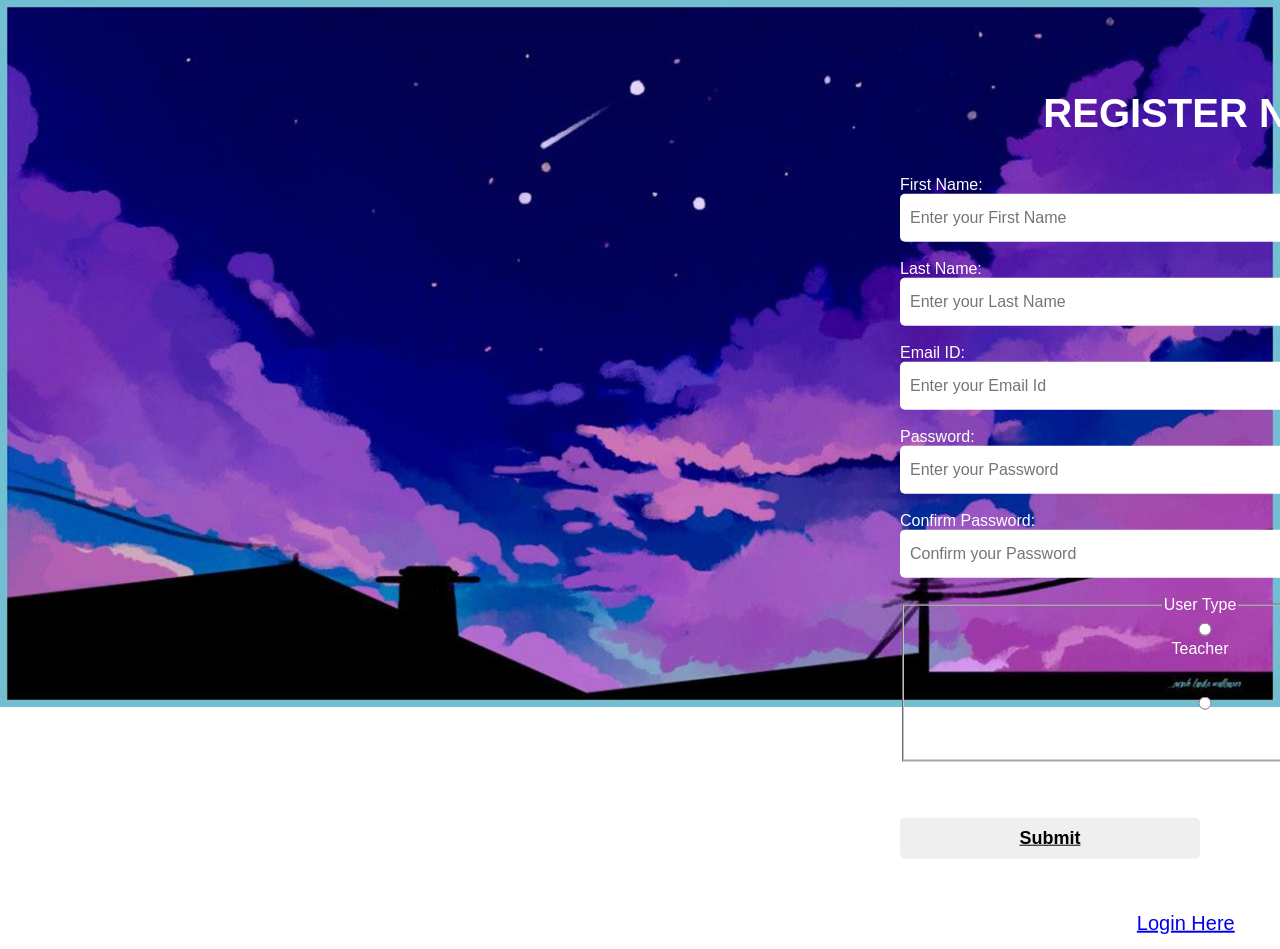
<file: index.html>
<!DOCTYPE html>
<html lang="en">
<head>
   <title>Registration form</title>
   <link rel="stylesheet" type="text/css" href="regstyle.css">
</head>
<body>

    
<div class="login-form">
      <form action="register2.php" method="post">
        

          <h1>Register now</h1>
        <label for="firstname">First Name: </label>
      <input type="text" id="firstname" name="firstname" required placeholder="Enter your First Name"><br><br>
        
      <label for="lastname">Last Name: </label>
      <input type="text" id="lastname" name="lastname" required placeholder="Enter your Last Name"><br><br>
   
        <label for="email">Email ID: </label>
      <input type="email" id="email" name="email" required placeholder="Enter your Email Id"><br><br>
    
        <label for="password">Password: </label>
      <input type="password" id="password" name="password" required placeholder="Enter your Password"><br><br>
   
        <label for="cpassword">Confirm Password: </label>
      <input type="password" id="cpassword" name="cpassword" required placeholder="Confirm your Password"><br><br>
        <fieldset  style="text-align: center;">
        <legend><label for="usertype">User Type</label></legend>
        
        <label for="teacher">
            <input type="radio" id="teacher" name="usertype" value="Teacher" style="vertical-align:left;">Teacher</label><br><br> <br>
        <label for="student">
            <input type="radio" id="student" name="usertype" value="Student" class="radio-inline">Student</label></section><br><br>
        </fieldset><br> <br>
      <button><a href="loginform.html" style="color: black;">Submit</a></button><br><br>
      <p>Already have an account? <a href="loginform.html">Login Here</a></p>

   </form>
</div>
</body>
</html>
</file>
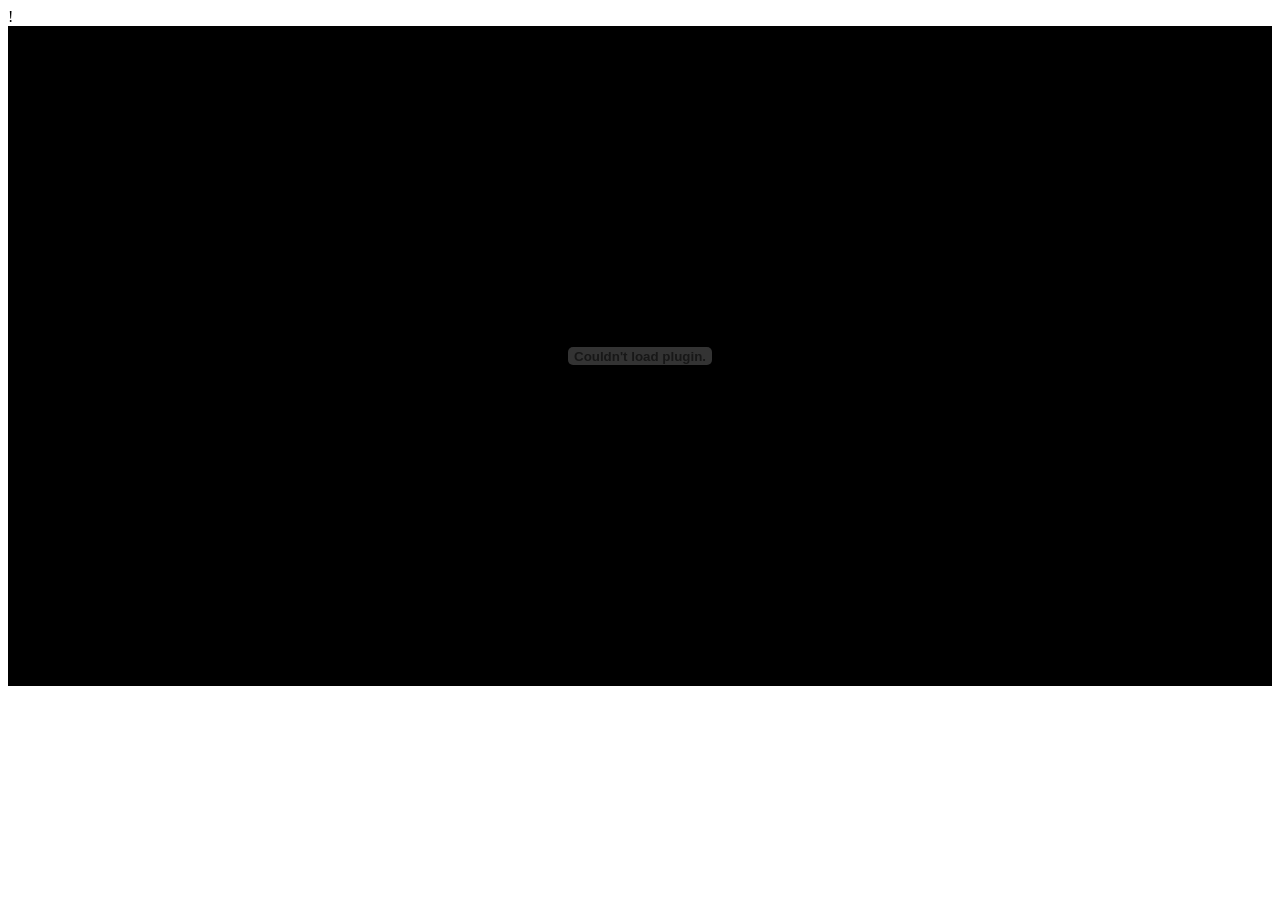
<file: analytics of algorithm.html>
!<!DOCTYPE html>
<html lang="en">
<head>
    <meta charset="UTF-8">
    <meta http-equiv="X-UA-Compatible" content="IE=edge">
    <meta name="viewport" content="width=device-width, initial-scale=1.0">
    <title>Notes of Msc-cs</title>
</head>
<body>
   
    <div align="center" style="background-color:black; height:660px">
        <embed style="width:90%; height:100%" src="design and analytics.pdf" type="APPLICATION/pdf"> </embed>
</div> 
</body>
</html>
</file>
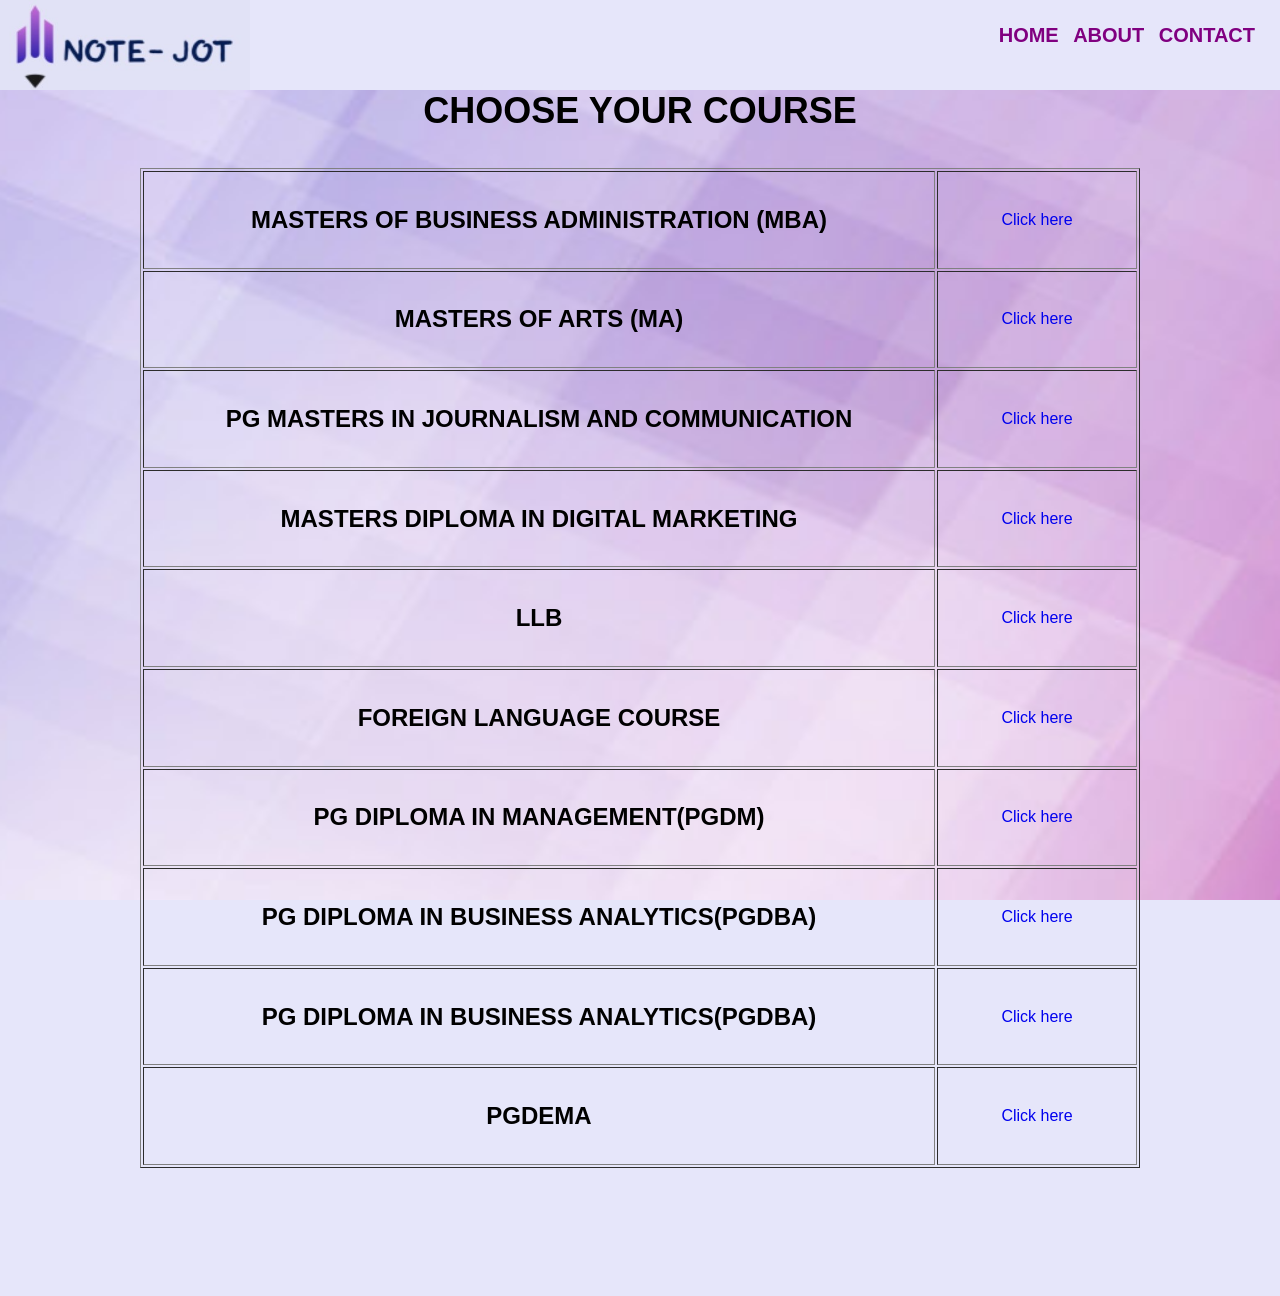
<file: Arts.html>
<!DOCTYPE html>
<html lang="en">
 <head>
   <meta charset="UTF-8">
   <meta name="viewport" content="width=device-width, initial-scale=1.0">
   <link type="text/css" rel="stylesheet" href="style3.css">
   <title> Science </title>
  
 </head>
 <body bgcolor="lavender">
  <nav>
      <img class="img" width=250
  height=100
  align="Center"
  src="logo 5.jpg">
      <ul>
      
          <li><a href="project9594.html" ><b>HOME</b></a></li>
          <li><a href=""><b>ABOUT</b></a></li>

          <li><a href="" ><b>CONTACT</b></a></li>
         
      </ul>
  </nav>

<section class="home1">
  <div >
     <div class="content-h1">
       <h1> CHOOSE YOUR COURSE</h1>
     </div>
  </div>
<br> <br>


<table border="1"  align="center"  style=" height: 1000px; width: 1000px; ">   
  <tr>
  <td>
 
    
      <h2 style="font-family: Arial, Helvetica, sans-serif; text-size-adjust: 50%; ">MASTERS OF BUSINESS ADMINISTRATION (MBA)</h2>
    </td><td style="width: 200px; text-align: center;">  
      <a  href="mtech.html" >Click here </a></td>
   
 </tr>  
  
<tr>
<td>

      <h2 style="font-family: Arial, Helvetica, sans-serif">MASTERS OF ARTS (MA)</h2>
 </td><td style="width: 200px; text-align: center;">
      <a  href="mtech.html">Click here  </a></td>



</tr>

<tr>
<td>

<div class="child1">
<h2 style="font-family: Arial, Helvetica, sans-serif">PG MASTERS IN JOURNALISM AND COMMUNICATION</h2></td>
     <td style="width: 200px; text-align: center;">
      <a  href="mtech.html">Click here </a></td>
    </div>

</tr>

<tr>
<td>

<div class="child1">
<h2 style="font-family: Arial, Helvetica, sans-serif">MASTERS  DIPLOMA IN DIGITAL MARKETING</h2></td>
     <td style="width: 200px; text-align: center;">
      <a  href="mtech.html">Click here  </a></td>
    </div>
</section>

</tr>


<tr><td>

<div class="child1">
<h2 style="font-family: Arial, Helvetica, sans-serif">LLB</h2></td>
     <td style="width: 200px; text-align: center;">
      <a  href="mtech.html">Click here  </a></td>
    </div>

</tr>
<tr><td>


<div class="child1">
<h2 style="font-family: Arial, Helvetica, sans-serif">FOREIGN LANGUAGE COURSE</h2></td>
     <td style="width: 200px; text-align: center;">
      <a  href="mtech.html">Click here </a></td>
    </div>


</tr>
<tr><td>

<div class="child1">
<h2 style="font-family: Arial, Helvetica, sans-serif">PG DIPLOMA IN  MANAGEMENT(PGDM)</h2></td>
     <td style="width: 200px; text-align: center;">
      <a href="mtech.html">Click here </a></td>
    </div>

</tr>
<tr>

<td>


<div class="child1">
<h2 style="font-family: Arial, Helvetica, sans-serif">PG DIPLOMA IN BUSINESS ANALYTICS(PGDBA)</h2></td>
     <td style="width: 200px; text-align: center;">
      <a  href="mca.html">Click here</a></td>
    </div>

</tr>
<tr><td>


<div class="child1">
<h2 style="font-family: Arial, Helvetica, sans-serif">PG DIPLOMA IN BUSINESS ANALYTICS(PGDBA)</h2></td>
     <td style="width: 200px; text-align: center;">
      <a  href="mtech.html">Click here  </a></td>
    </div>

</tr>
<tr>
<td>

<div class="child1">
<h2 style="font-family: Arial, Helvetica, sans-serif">PGDEMA</h2></td>
     <td style="width: 200px; text-align: center;">
      <a  href="mca.html">Click here  </a></td>
    </div>
    

 
 </tr> </table></section>



</body>
</html>
</file>
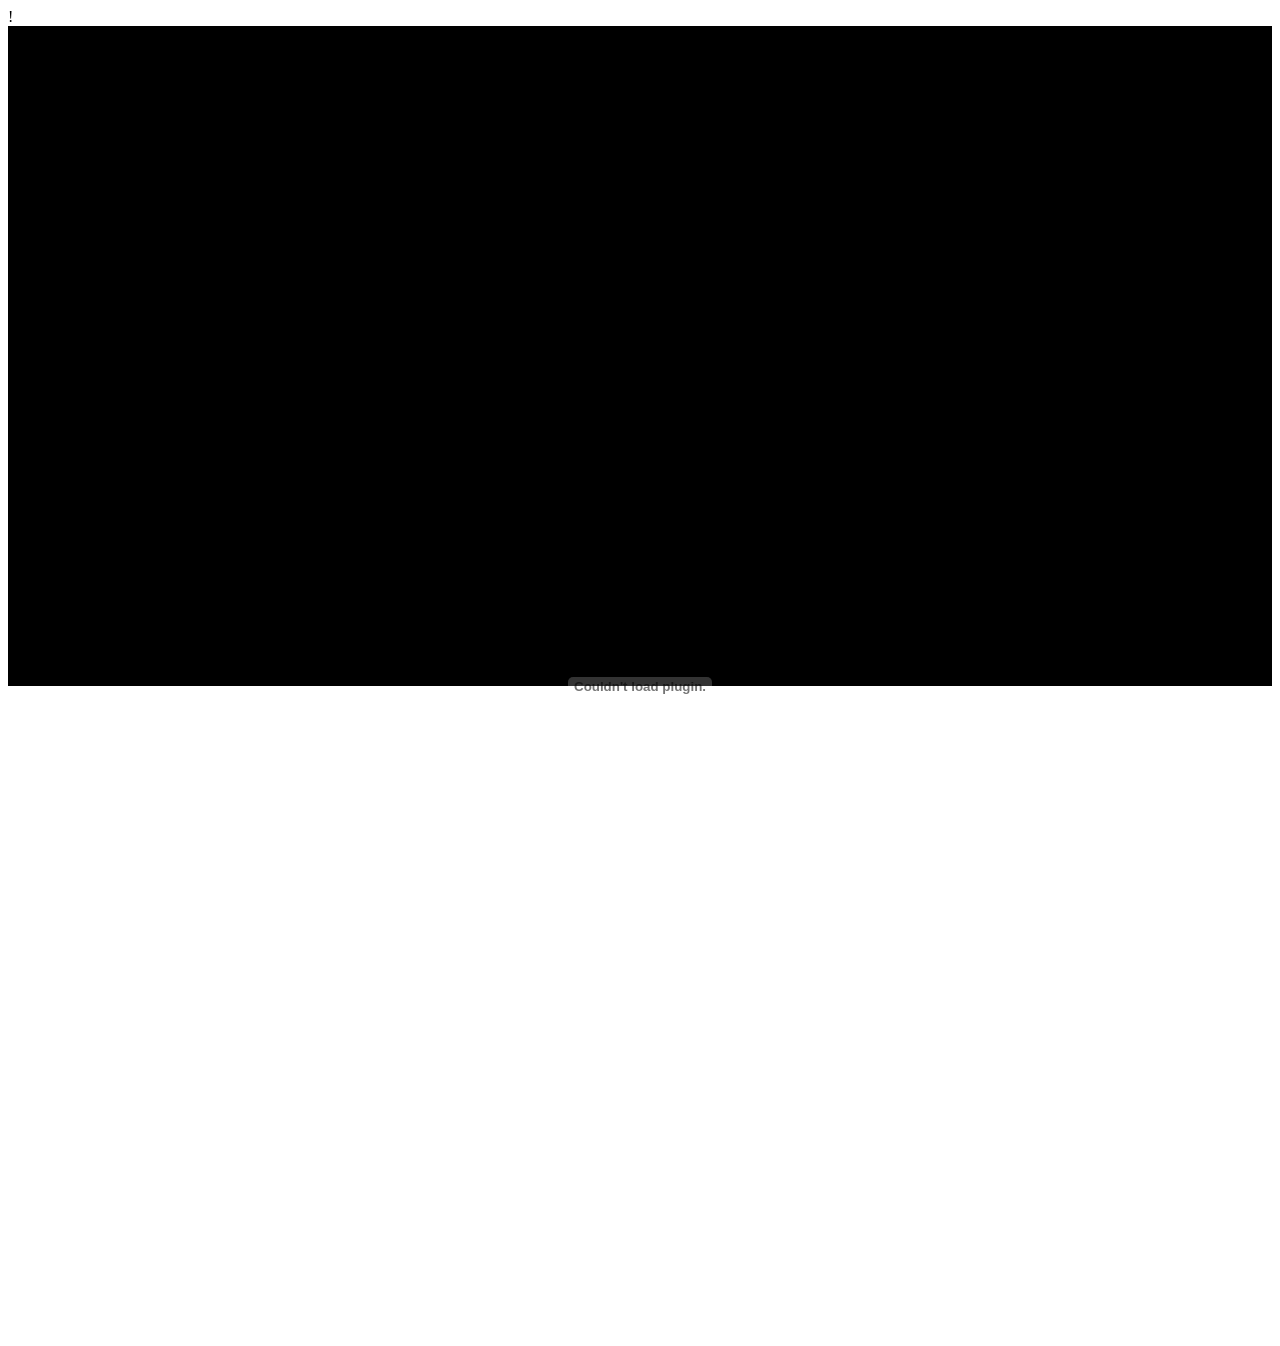
<file: bigdata.html>
!<!DOCTYPE html>
<html lang="en">
<head>
    <meta charset="UTF-8">
    <meta http-equiv="X-UA-Compatible" content="IE=edge">
    <meta name="viewport" content="width=device-width, initial-scale=1.0">
    <title>Notes of Msc-cs</title>
</head>
<body>
   
    <div align="center" style="background-color:black; height:660px">
        <embed style="width:100%; height:200%"src="bigdata.pdf" type="APPLICATION/pdf"> </embed>
</div> 
</body>
</html>
</file>
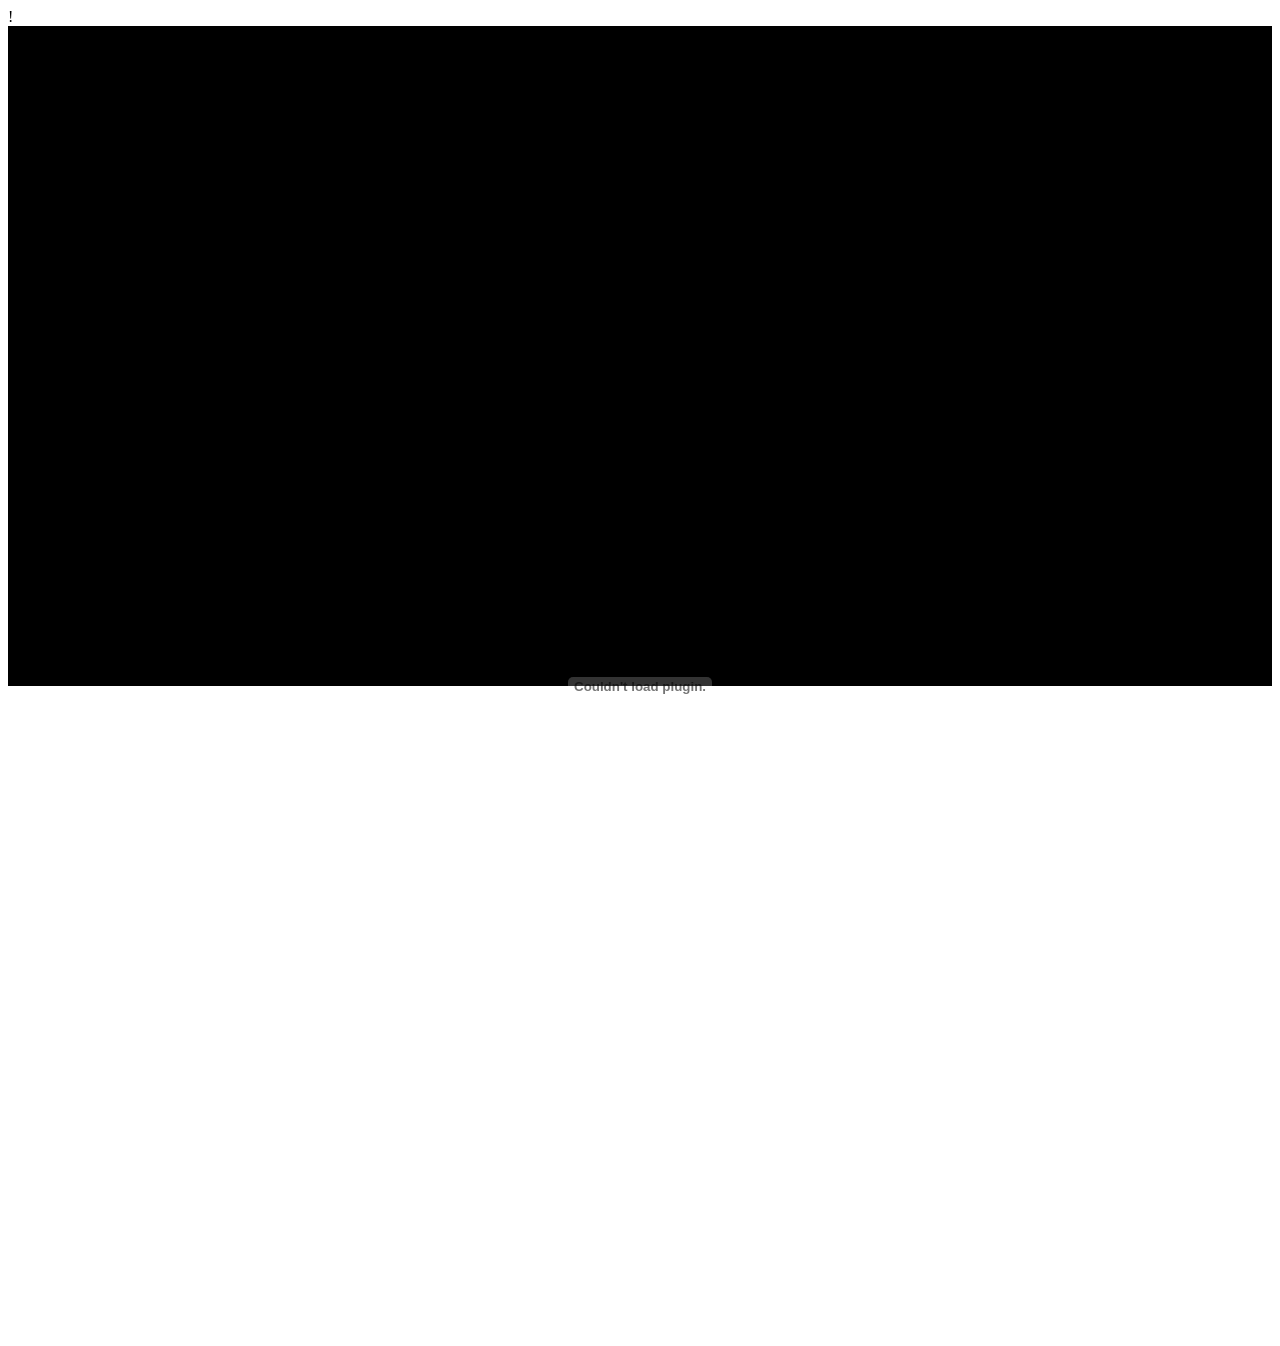
<file: Buisness economics.html>
!<!DOCTYPE html>
<html lang="en">
<head>
    <meta charset="UTF-8">
    <meta http-equiv="X-UA-Compatible" content="IE=edge">
    <meta name="viewport" content="width=device-width, initial-scale=1.0">
    <title>Notes of Msc-cs</title>
</head>
<body>
   
    <div align="center" style="background-color:black; height:660px">
        <embed style="width:100%; height:200%" src="network theory.pdf" type="APPLICATION/pdf"> </embed>
</div> 
</body>
</html>
</file>
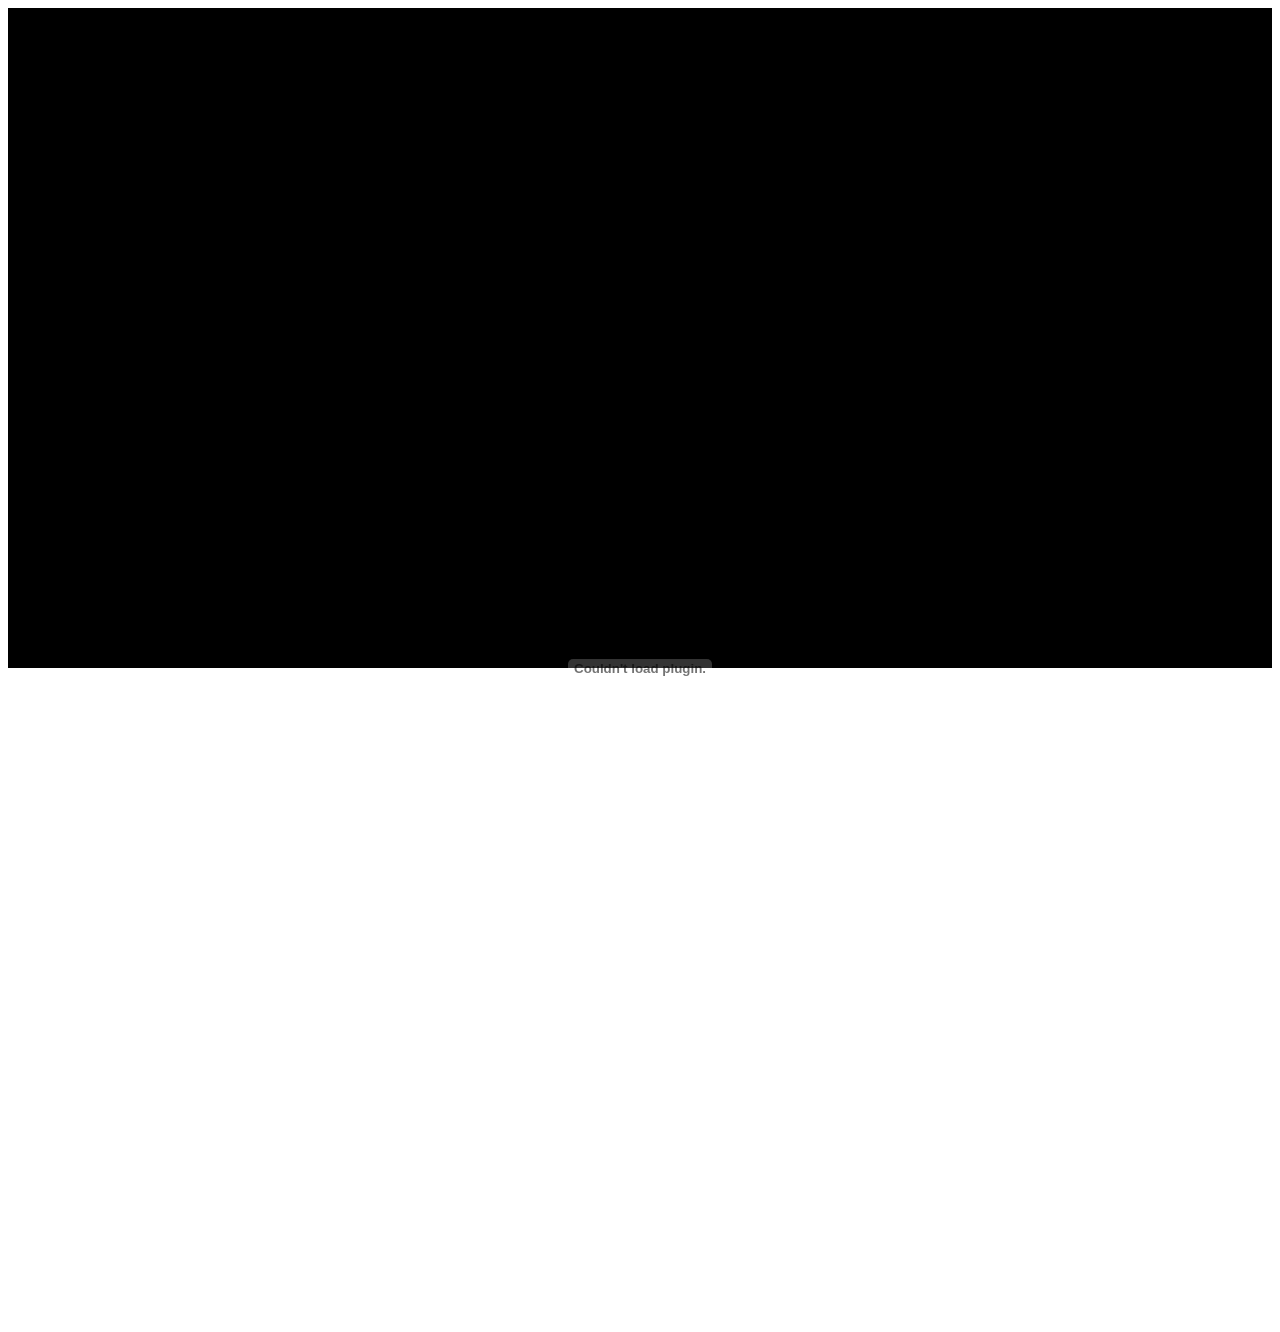
<file: cloud computing.html>
<!DOCTYPE html>
<html lang="en">
<head>
    <meta charset="UTF-8">
    <meta http-equiv="X-UA-Compatible" content="IE=edge">
    <meta name="viewport" content="width=device-width, initial-scale=1.0">
    <title>Notes of Msc-cs</title>
</head>
<body>
   
    <div align="center" style="background-color:black; height:660px">
        <embed style="width:100%; height:200%" src="cloud_computing_ebook.pdf" type="APPLICATION/pdf"> </embed>
</div> 
</body>
</html>
</file>
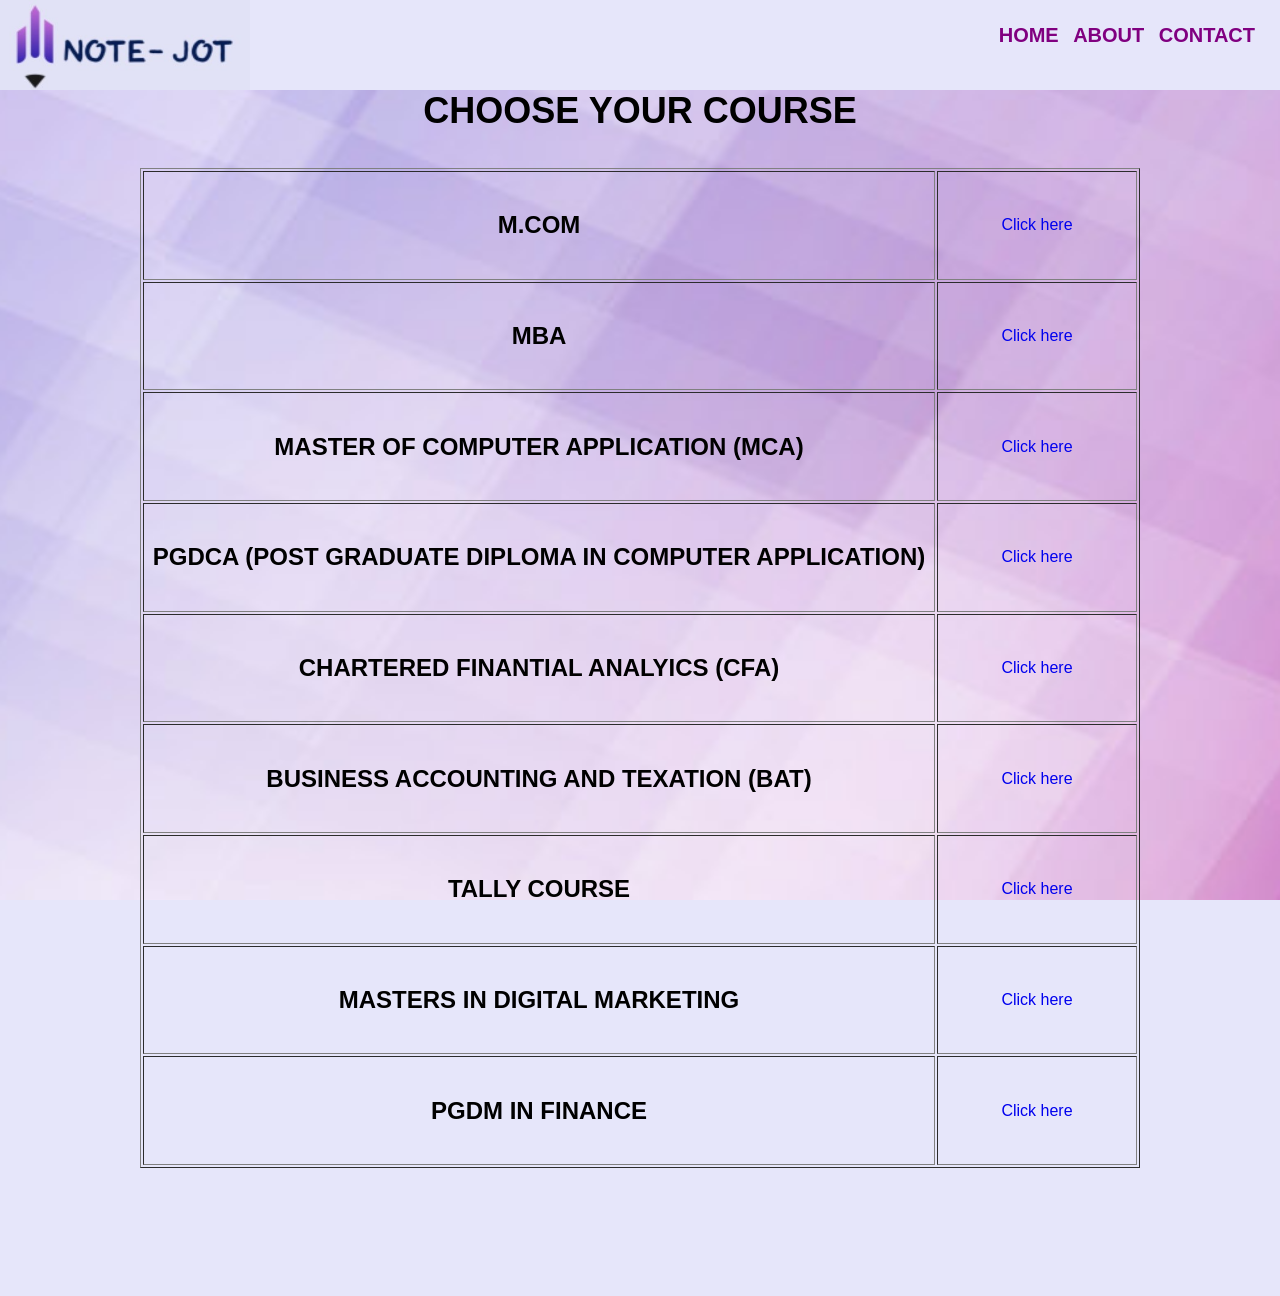
<file: commerce.html>
<!DOCTYPE html>
<html lang="en">
 <head>
   <meta charset="UTF-8">
   <meta name="viewport" content="width=device-width, initial-scale=1.0">
   <link type="text/css" rel="stylesheet" href="style3.css">
   <title> Science </title>
  
 </head>
 <body bgcolor="lavender">
  <nav>
      <img class="img" width=250
  height=100
  align="Center"
  src="logo 5.jpg">
      <ul>
      
          <li><a href="project9594.html" ><b>HOME</b></a></li>
          <li><a href=""><b>ABOUT</b></a></li>

          <li><a href="" ><b>CONTACT</b></a></li>
         
      </ul>
  </nav>

<section class="home1">
  <div >
     <div class="content-h1">
       <h1> CHOOSE YOUR COURSE</h1>
     </div>
  </div>
<br> <br>


<table border="1"  align="center"  style=" height: 1000px; width: 1000px; ">   
  <tr>
  <td>
 
    
      <h2 style="font-family: Arial, Helvetica, sans-serif; text-size-adjust: 50%; ">M.COM</h2>
    </td><td style="width: 200px; text-align: center;">  
      <a  href="mtech.html" >Click here </a></td>
   
 </tr>  
  
<tr>
<td>

      <h2 style="font-family: Arial, Helvetica, sans-serif">MBA</h2>
 </td><td style="width: 200px; text-align: center;">
      <a  href="mtech.html">Click here  </a></td>



</tr>

<tr>
<td>

<div class="child1">
<h2 style="font-family: Arial, Helvetica, sans-serif">MASTER OF COMPUTER APPLICATION (MCA)</h2></td>
     <td style="width: 200px; text-align: center;">
      <a  href="mtech.html">Click here </a></td>
    </div>

</tr>

<tr>
<td>

<div class="child1">
<h2 style="font-family: Arial, Helvetica, sans-serif">PGDCA (POST GRADUATE DIPLOMA IN COMPUTER APPLICATION)</h2></td>
     <td style="width: 200px; text-align: center;">
      <a  href="mtech.html">Click here  </a></td>
    </div>
</section>

</tr>


<tr><td>

<div class="child1">
<h2 style="font-family: Arial, Helvetica, sans-serif">CHARTERED FINANTIAL ANALYICS (CFA)</h2></td>
     <td style="width: 200px; text-align: center;">
      <a  href="mtech.html">Click here  </a></td>
    </div>

</tr>
<tr><td>


<div class="child1">
<h2 style="font-family: Arial, Helvetica, sans-serif">BUSINESS ACCOUNTING AND TEXATION (BAT)</h2></td>
     <td style="width: 200px; text-align: center;">
      <a  href="mtech.html">Click here </a></td>
    </div>


</tr>
<tr><td>

<div class="child1">
<h2 style="font-family: Arial, Helvetica, sans-serif">TALLY COURSE</h2></td>
     <td style="width: 200px; text-align: center;">
      <a href="mtech.html">Click here </a></td>
    </div>

</tr>
<tr>

<td>


<div class="child1">
<h2 style="font-family: Arial, Helvetica, sans-serif">MASTERS IN DIGITAL MARKETING</h2></td>
     <td style="width: 200px; text-align: center;">
      <a  href="mtech.html">Click here</a></td>
    </div>

</tr>
<tr><td>


<div class="child1">
<h2 style="font-family: Arial, Helvetica, sans-serif">PGDM IN FINANCE</h2></td>
     <td style="width: 200px; text-align: center;">
      <a  href="mtech.html">Click here  </a></td>
    </div>

</tr>
</table></section>



</body>
</html>
</file>
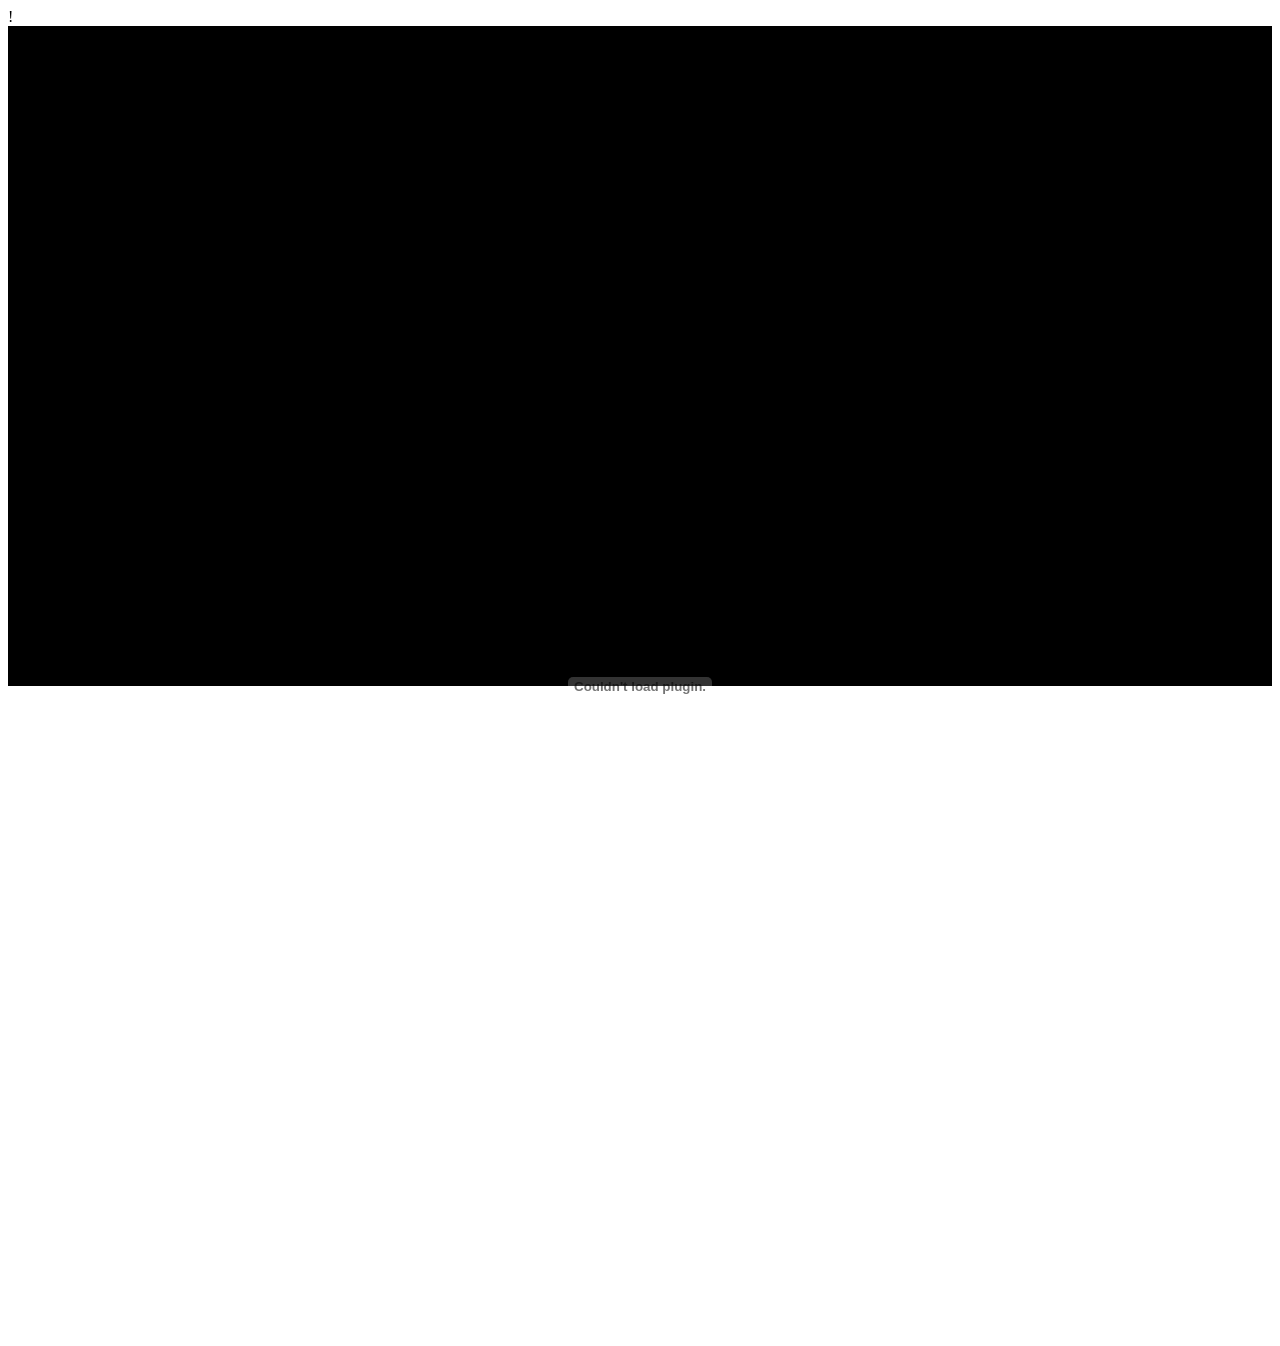
<file: compuer netwoking.html>
!<!DOCTYPE html>
<html lang="en">
<head>
    <meta charset="UTF-8">
    <meta http-equiv="X-UA-Compatible" content="IE=edge">
    <meta name="viewport" content="width=device-width, initial-scale=1.0">
    <title>Notes of Msc-cs</title>
</head>
<body>
   
    <div align="center" style="background-color:black; height:660px">
        <embed style="width:100%; height:200%" src="computer networking.pdf" type="APPLICATION/pdf"> </embed>
</div> 
</body>
</html>
</file>
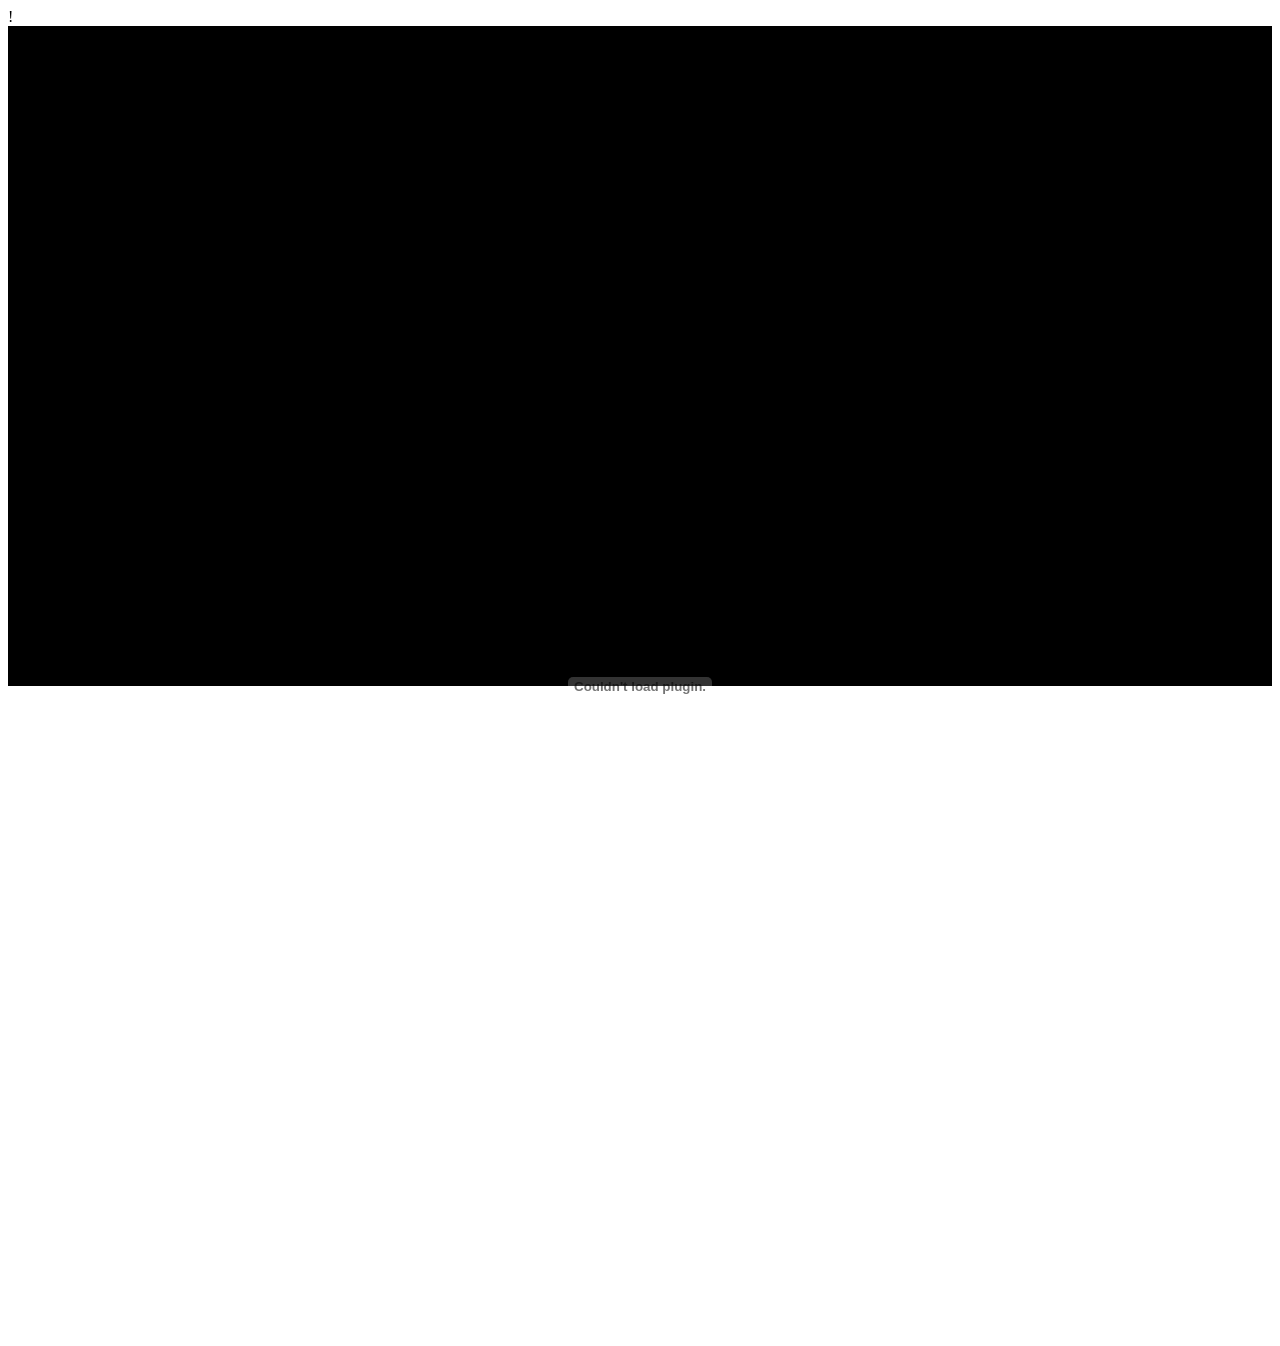
<file: control system.html>
!<!DOCTYPE html>
<html lang="en">
<head>
    <meta charset="UTF-8">
    <meta http-equiv="X-UA-Compatible" content="IE=edge">
    <meta name="viewport" content="width=device-width, initial-scale=1.0">
    <title>Notes of Msc-cs</title>
</head>
<body>
   
    <div align="center" style="background-color:black; height:660px">
        <embed style="width:100%; height:200%" src="computer networking.pdf" type="APPLICATION/pdf"> </embed>




</div> 
</body>
</html>
</file>
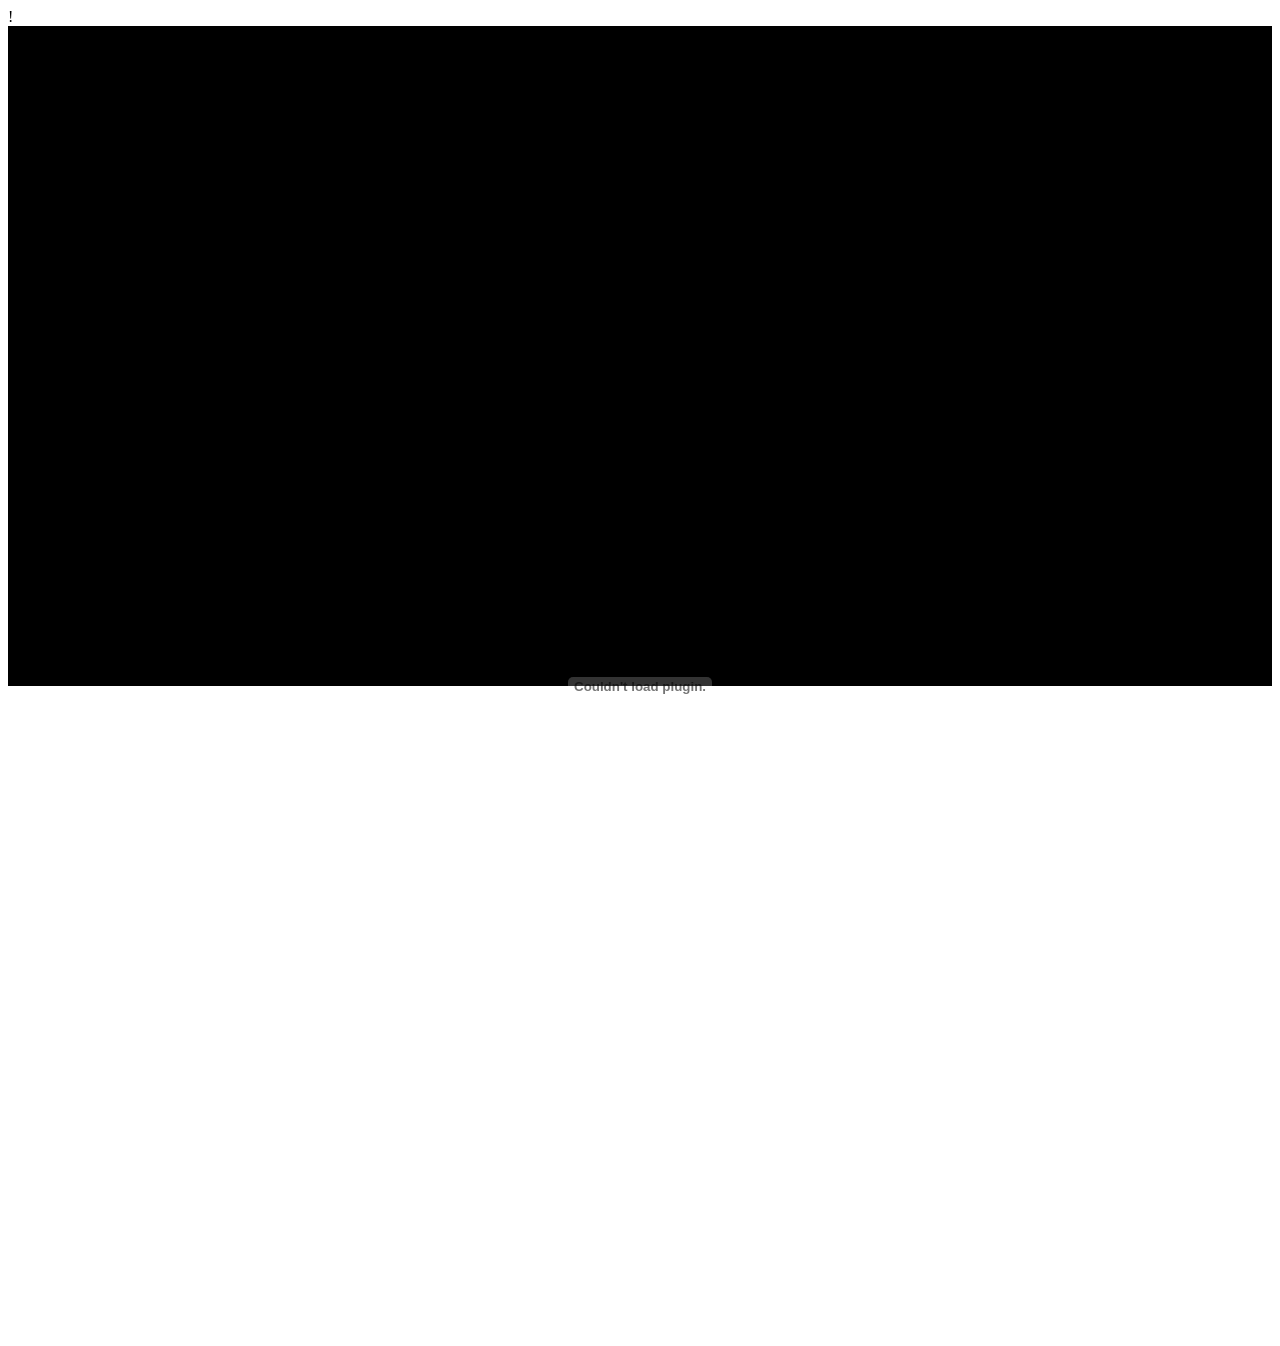
<file: HEMaths.html>
!<!DOCTYPE html>
<html lang="en">
<head>
    <meta charset="UTF-8">
    <meta http-equiv="X-UA-Compatible" content="IE=edge">
    <meta name="viewport" content="width=device-width, initial-scale=1.0">
    <title>Notes of Msc-cs</title>
</head>
<body>
   
    <div align="center" style="background-color:black; height:660px">
        <embed style="width:100%; height:200%"src="Higher Engineering Mathematics - John Bird.pdf" type="APPLICATION/pdf"> </embed>
</div> 
</body>
</html>
</file>
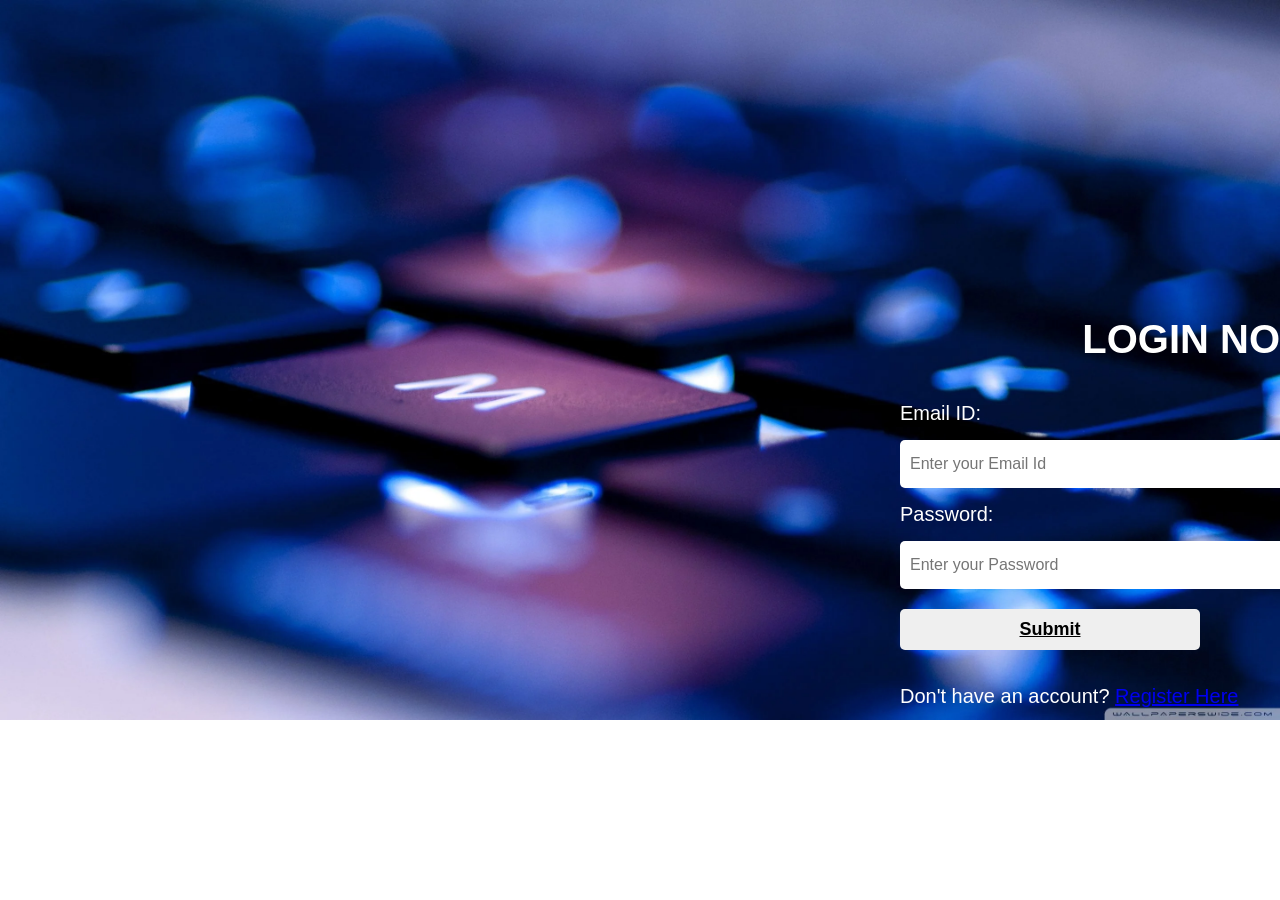
<file: loginform.html>
<!DOCTYPE html>
<html lang="en">
<head>
    <meta charset="UTF-8">
    <meta http-equiv="X-UA-Compatible" content="IE=edge">
    <meta name="viewport" content="width=device-width, initial-scale=1.0">
    <title>Login form</title>
    <link rel="stylesheet" type="text/css" href="loginstyle.css">
</head>


<body>

    <div class="login-form">
      <form action="login.php" method="post">
        
        <h1>Login now</h1>
        <label for="lemail"><p>Email ID:</p> </label>
      <input type="email" id="lemail" name="lemail" required placeholder="Enter your Email Id">
    
        <label for="lpassword"><p>Password: </p></label>
      <input type="password" id="lpassword" name="lpassword" required placeholder="Enter your Password">
    
   <button><a href="project4847.html" style="color: black;">Submit</a></button>
   <p>Don't have an account? <a href="register_form.html">Register Here</a></p>
   </form>
   </div>
</body>
</html>
</file>
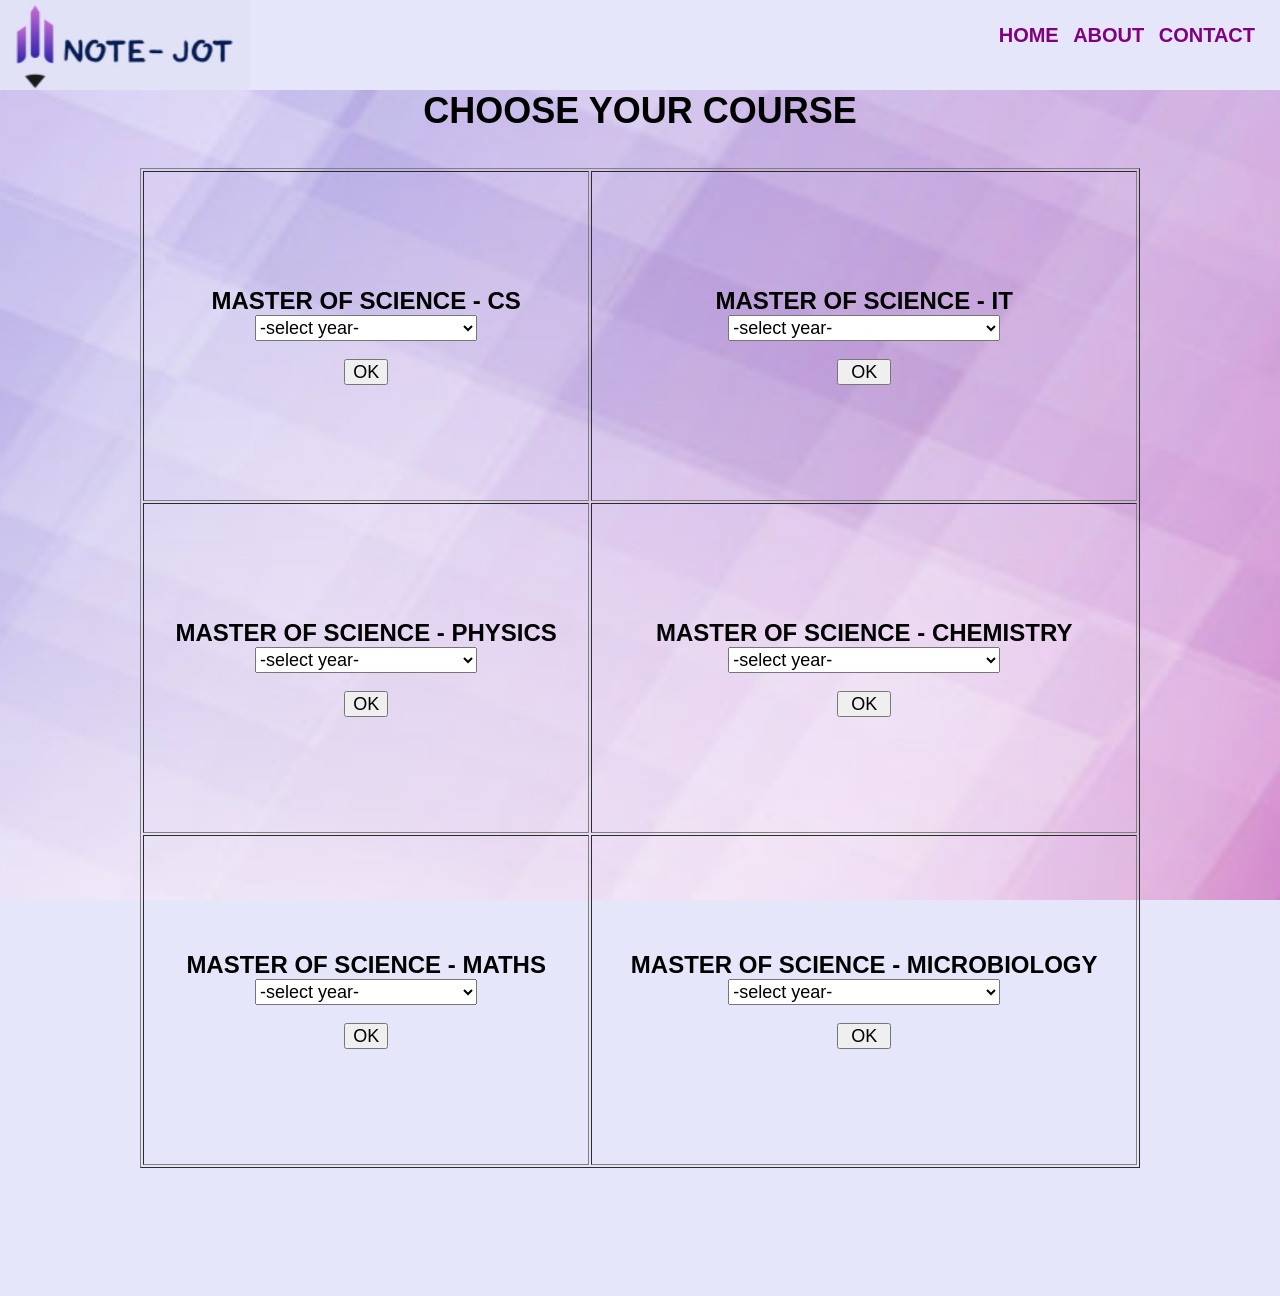
<file: msc.html>
<!DOCTYPE html>
<html lang="en">
<head>
    <meta charset="UTF-8">
    <meta http-equiv="X-UA-Compatible" content="IE=edge">
    <meta name="viewport" content="width=device-width, initial-scale=1.0">
    <link type="text/css" rel="stylesheet" href="style3.css">
    <title>MSC</title>

</head>
<script>
  function msccs()
   {
    var rd1=document.getElementById("rd1");
    var rd2=document.getElementById("rd2");
    if (rd1.selected==true)
      window.location.href= "msccsfy.html";
    else if (rd2.selected==true)
      window.location.href= "msccssy.html";
    else
     alert("Please select the year");
   }
   
   function mscit()
   {
    var rd1=document.getElementById("itfy");
    var rd2=document.getElementById("itsy");
    if (rd1.selected==true)
      window.location.href= "msccsfy.html";
    else if (rd2.selected==true)
      window.location.href= "msccssy.html";
    else
     alert("Please select the year");
   }

   function mscmicro()
   {
    var rd1=document.getElementById("microfy");
    var rd2=document.getElementById("microsy");
    if (rd1.selected==true)
      window.location.href= "msccsfy.html";
    else if (rd2.selected==true)
      window.location.href= "msccssy.html";
    else
     alert("Please select the year");
   }
   function mscmath()
   {
    var rd1=document.getElementById("mathfy");
    var rd2=document.getElementById("mathsy");
    if (rd1.selected==true)
      window.location.href= "msccsfy.html";
    else if (rd2.selected==true)
      window.location.href= "msccssy.html";
    else
     alert("Please select the year");
   }

   function mscchem()
   {
    var rd1=document.getElementById("chemfy");
    var rd2=document.getElementById("chemsy");
    if (rd1.selected==true)
      window.location.href= "msccsfy.html";
    else if (rd2.selected==true)
      window.location.href= "msccssy.html";
    else
     alert("Please select the year");
   }

   function mscphy()
   {
    var rd1=document.getElementById("phyfy");
    var rd2=document.getElementById("physy");
    if (rd1.selected==true)
      window.location.href= "msccsfy.html";
    else if (rd2.selected==true)
      window.location.href= "msccssy.html";
    else
     alert("Please select the year");
   }
 
 
   
</script>
<body bgcolor="lavender">
  <nav>
      <img class="img" width=250
  height=100
  align="Center"
  src="logo 5.jpg">
      <ul>
      
          <li><a href="project9594.html" ><b>HOME</b></a></li>
          <li><a href=""><b>ABOUT</b></a></li>

          <li><a href="" ><b>CONTACT</b></a></li>
         
      </ul>
  </nav>
  <section class="home1">
    <div >
       <div class="content-h1">
         <h1> CHOOSE YOUR COURSE</h1>
       </div>
    </div>
  <br> <br>
  <table border="1"  align="center"  style=" height: 1000px; width: 1000px; ">   
    <tr>
    <td>
        <h2 style="font-family: Arial, Helvetica, sans-serif">MASTER OF SCIENCE - CS </h2>
         <select name="year" class="radio">
        <option value="SY">-select year-</option>
        <option id="rd1" value="F">First Year</option>
        <option id="rd2" value="S">Second year</option>
         </select>
         <br><br>
          <input type="button" class="btn" onclick="msccs()" value="OK">
        </td>
 
        <td>
         <h2 style="font-family: Arial, Helvetica, sans-serif">MASTER OF SCIENCE - IT </h2>
         <select name="year1" class="radio">
          <option value="SY">-select year-</option>
          <option id="itfy" value="F">First Year</option>
          <option id="itsy" value="S">Second year</option>
           </select>
           <br> <br>
            <input type="button" class="btn" onclick="mscit()" value="OK"></td></tr>
          
   
           <tr><td>
           <h2 style="font-family: Arial, Helvetica, sans-serif">MASTER OF SCIENCE - PHYSICS </h2>
           <select name="year5" class="radio">
            <option value="SY">-select year-</option>
            <option id="phyfy" value="F">First Year</option>
            <option id="physy" value="S">Second year</option>
             </select>
             <br> <br>
              <input type="button" class="btn" onclick="mscphy()" value="OK"></td>
     <td>
         <h2 style="font-family: Arial, Helvetica, sans-serif">MASTER OF SCIENCE - CHEMISTRY </h2>
         <select name="year4" class="radio">
          <option value="SY">-select year-</option>
          <option id="chemfy" value="F">First Year</option>
          <option id="chemsy" value="S">Second year</option>
           </select>
           <br> <br>
            <input type="button" class="btn" onclick="mscchem()" value="OK"></td></tr>
        <tr><td>
       <h2 style="font-family: Arial, Helvetica, sans-serif">MASTER OF SCIENCE - MATHS </h2>
       <select name="year3" class="radio">
        <option value="SY">-select year-</option>
        <option id="mathfy" value="F">First Year</option>
        <option id="mathsy" value="S">Second year</option>
         </select>
         <br> <br>
          <input type="button" class="btn" onclick="mscmath()" value="OK"></td>
        <td>
       <h2 style="font-family: Arial, Helvetica, sans-serif">MASTER OF SCIENCE - MICROBIOLOGY </h2>
       <select name="year2" class="radio">
        <option value="SY">-select year-</option>
        <option id="microfy" value="F">First Year</option>
        <option id="microsy" value="S">Second year</option>
         </select>
         <br> <br>
          <input type="button" class="btn" onclick="mscmicro()" value="OK"></td></tr>
       

</body>
</html>
</file>
<file: regstyle.css>
*{
    padding: 100;
    margin:100;
    font-family: sans-serif;
}
body{
    background:url(regbg.jpg)no-repeat;
    background-size: cover;
}
.login-form{
    width: 600px;
    top: 500px;
    left: 1200px;
    transform:translate(-50%, -50%);
    position: absolute;
    color: #fff;
    align-items: center;
}
.login-form h1{
    font-size: 40px;
    text-align: center;
    text-transform: uppercase;
    margin: 40px 0;
}
.login-form p{
    font-size: 20px;
    margin: 15px 0;
}
.login-form input{
    font-size: 16px;
    width: 100%;
    padding: 15px 10px;
    border: 0;
    outline: none;
    border-radius: 5px;
}
.login-form button{
    font-size: 18px;
    font-weight: bold;
    margin: 20px 0;
    padding: 10px 50px;
    width: 50%;
    border-radius: 5px;
    border: 0;
}
.radio-inline{
    text-align:left;
}
</file>
<file: style3.css>
*{
    padding: 0;
    margin: 0;
    text-decoration: none;
    list-style: none;
    box-sizing: border-box;
    font-family: 'Gill Sans', 'Gill Sans MT', Calibri, 'Trebuchet MS', sans-serif;
}
 nav{
    background:lavender;
    height: 90px;
}

nav ul{
    float: right;
    margin-right: 20px;
    align-content: center;
}
nav ul li{
    align-items: center;
    display: inline-block;
    line-height: 70px;
    margin: 0 5px;
}
nav ul li a{
    align-items: center;
    color: purple;
    font-size: 20px;
    text-transform: uppercase;
}
.Content-overall{
  text-align: center;
}

.content-h1{
      text-align: center;
      font-size: 150%;
    }
    .home1{
    display: flex;
    align-items: center;
    justify-content: center;
    flex-flow: column;
    background:url(9594bg.jpg)no-repeat ;
    background-size: 1900px 900px ;
    background-position: center;
    background-attachment: fixed;
    position: relative;
    text-align: center;
    size: 100%;
    padding-bottom: 10%;
    
}

.btn{
    width:10%;
    height: 8%;
    font-size: large;
}
.radio{
    width:50%;
    height: 8%;
    font-size: large;
}
.content-btn{
    text-align: center;}
.content-header{
     text-align: center;}
.btn8{
    height: 100px;
    width: 500px;
    background-color:lavender;
    font-size: larger;
    font-weight: bolder;
  }
  .home1{
display: flex;
align-items: center;
justify-content: center;
flex-flow: column;
background:url(9594bg.jpg)no-repeat ;
background-size: 1900px 900px ;
background-position: center;
background-attachment: fixed;
position: relative;
text-align: center;
size: 100%;
padding-bottom: 10%;

}
</file>
<file: loginstyle.css>
*{
    padding: 100;
    margin:100;
    font-family: sans-serif;
}
body{
    background:url(bg.webp)no-repeat;
    background-size: cover;
}
.login-form{
    width: 600px;
    top: 500px;
    left: 1200px;
    transform:translate(-50%, -50%);
    position: absolute;
    color: #fff;
    align-items: center;
}
.login-form h1{
    font-size: 40px;
    text-align: center;
    text-transform: uppercase;
    margin: 40px 0;
}
.login-form p{
    font-size: 20px;
    margin: 15px 0;
}
.login-form input{
    font-size: 16px;
    width: 100%;
    padding: 15px 10px;
    border: 0;
    outline: none;
    border-radius: 5px;
}
.login-form button{
    font-size: 18px;
    font-weight: bold;
    margin: 20px 0;
    padding: 10px 50px;
    width: 50%;
    border-radius: 5px;
    border: 0;
}
.radio{
    text-align:right;
}
</file>
